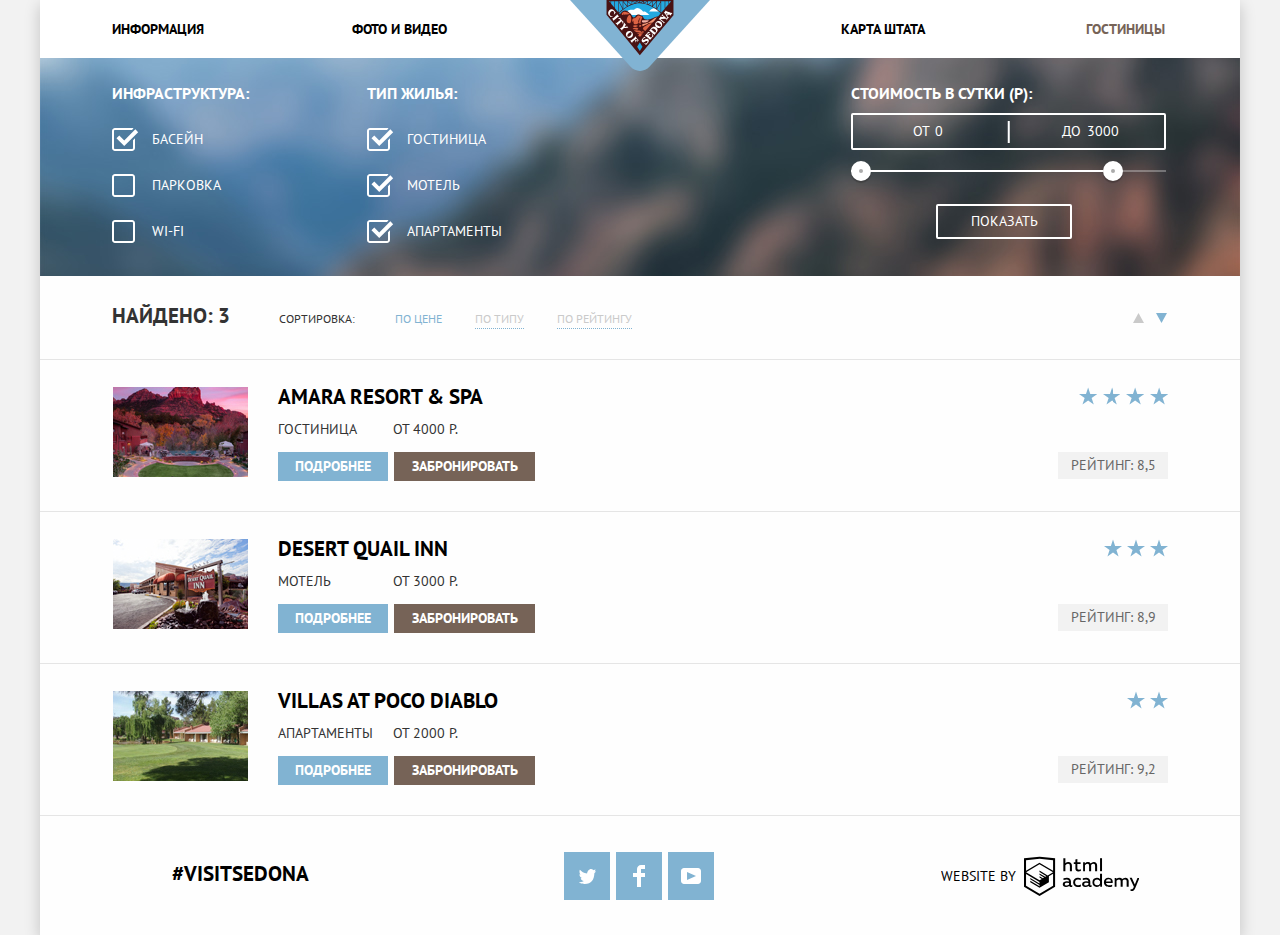
<file: catalog.html>
<!DOCTYPE html>
<html lang="ru">

<head>
  <meta charset="utf-8">
  <title>Гостиницы</title>
  <link href="https://fonts.googleapis.com/css?family=PT+Sans:400,700&display=swap&subset=cyrillic" rel="stylesheet">
  <link href="css/normalize.css" rel="stylesheet">
  <link href="css/style.min.css" rel="stylesheet">
</head>

<body>
  <header class="main-header">
    <nav class="main-navigation">
      <ul class="site-navigation">
        <li><a class="link" href="#">Информация</a></li>
        <li><a class="link" href="#">Фото и видео</a></li>
        <li><a class="link" href="#">Карта штата</a></li>
        <li class="site-navigation-current"><a>Гостиницы</a></li>
      </ul>
      <a href="index.html" class="main-logo">
        <img src="img/main-logo.svg" width="140" height="72" alt="Логотип городка Седона">
      </a>
    </nav>
  </header>
  <main class="catalog-container">
    <h1 class="visually-hidden">Гостиницы</h1>
    <section class="filters">
      <h2 class="visually-hidden">Поиск жилья</h2>
      <form class="filter" action="https://echo.htmlacademy.ru" method="post">
        <fieldset>
          <legend>Инфраструктура:</legend>
          <ul>
            <li class="filter-option">
              <input class="filter-checkbox visually-hidden" type="checkbox" name="swimming-pool" id="filter-swimming-pool" checked>
              <label for="filter-swimming-pool">Басейн</label>
            </li>
            <li class="filter-option">
              <input class="filter-checkbox visually-hidden" type="checkbox" name="parking" id="filter-parking">
              <label for="filter-parking">Парковка</label>
            </li>
            <li class="filter-option">
              <input class="filter-checkbox visually-hidden" type="checkbox" name="Wi-fi" id="filter-Wi-fi">
              <label for="filter-Wi-fi">Wi-fi</label>
            </li>
          </ul>
        </fieldset>
        <fieldset>
          <legend>Тип жилья:</legend>
          <ul>
            <li class="filter-option">
              <input class="filter-checkbox visually-hidden" type="checkbox" name="hotel" id="filter-hotel" checked>
              <label for="filter-hotel">Гостиница</label>
            </li>
            <li class="filter-option">
              <input class="filter-checkbox visually-hidden" type="checkbox" name="motel" id="filter-motel" checked>
              <label for="filter-motel">Мотель</label>
            </li>
            <li class="filter-option">
              <input class="filter-checkbox visually-hidden" type="checkbox" name="apartments" id="filter-apartments" checked>
              <label for="filter-apartments">Апартаменты</label>
            </li>
          </ul>
        </fieldset>
        <fieldset class="price-range">
          <legend>
            <span>Стоимость в сутки (р):</span>
          </legend>
          <div class="price-input">
            <label>
              <span>От</span>
              <input class="price-input-range arrows-remove" type="number" name="min-value" min="0" step="100" value="0">
            </label>
            <label>
              <span>До</span>
              <input class="price-input-range arrows-remove" type="number" name="max-value" min="0" step="100" value="3000">
            </label>
          </div>
          <div class="range-controls">
            <div class="scale">
              <div class="bar"></div>
            </div>
            <div class="range-toggle range-toggle-min"></div>
            <div class="range-toggle range-toggle-max"></div>
          </div>
          <button class="button-show-up" type="submit">
            Показать
          </button>
        </fieldset>
      </form>
    </section>
    <section class="sorting">
      <h3 class="visually-hidden">Сортировка</h3>
      <p class="found">Найдено: 3</p>
      <p class="sort">Сортировка:</p>
      <ul class="sort-value">
        <li class="sort-value-item current"><a>По цене</a></li>
        <li class="sort-value-item"><a href="#">По типу</a></li>
        <li class="sort-value-item "><a href="#">По рейтингу</a></li>
      </ul>
      <div class="arrows">
        <a class="arrow button-grey" href="#" aria-label="по убыванию">
          <svg xmlns="http://www.w3.org/2000/svg" xmlns:xlink="http://www.w3.org/1999/xlink" x="0px" y="0px" width="11px" height="10px" viewBox="0 0 11 10" enable-background="new 0 0 11 10" xml:space="preserve">
            <polygon fill="currentColor" points="5.5,0 0,10 11,10 " />
          </svg>
        </a>
        <a class="arrow-current" aria-label="по возрастанию">
          <svg xmlns="http://www.w3.org/2000/svg" xmlns:xlink="http://www.w3.org/1999/xlink" x="0px" y="0px" width="11px" height="10px" viewBox="0 0 11 10" enable-background="new 0 0 11 10" xml:space="preserve">
            <polyline fill="currentColor" points="5.5,10 0,0 11,0 " />
          </svg>
        </a>
      </div>
    </section>
    <section>
      <h2 class="visually-hidden">Список жилья</h2>
      <ul class="accommodation-list">
        <li class="accommodation-item">
          <div class="accommodation-image image">
            <img src="img/hotel.jpg" width="135" height="90" alt="Фотография гостиницы">
          </div>
          <div class="accommodation-container">
            <a class="accommodation-header link" href="#">Amara Resort & Spa</a>
            <div class="accommodation-details">
              <p class="accommodation-type">Гостиница</p>
              <p class="accommodation-price">От 4000 Р.</p>
            </div>
            <div class="accommodation-options">
              <a class="accommodation-info button-blue" href="#">Подробнее</a>
              <a class="accommodation-reserve button-brown" href="#">Забронировать</a>
            </div>
          </div>
          <div class="accommodation-rating">
            <p class="rating-stars stars stars-4">
              <span class="visually-hidden">Четыре звезды</span>
            </p>
            <p class="rating-mark">Рейтинг: 8,5</p>
          </div>
        </li>
        <li class="accommodation-item">
          <div class="accommodation-image image">
            <img src="img/motel.jpg" width="135" height="90" alt="Фотография мотеля">
          </div>
          <div class="accommodation-container">
            <a class="accommodation-header link" href="#">Desert Quail Inn</a>
            <div class="accommodation-details">
              <p class="accommodation-type">Мотель</p>
              <p class="accommodation-price">От 3000 Р.</p>
            </div>
            <div class="accommodation-options">
              <a class="accommodation-info button-blue" href="#">Подробнее</a>
              <a class="accommodation-reserve button-brown" href="#">Забронировать</a>
            </div>
          </div>
          <div class="accommodation-rating">
            <p class="rating-stars stars stars-3">
              <span class="visually-hidden">Три звезды</span>
            </p>
            <p class="rating-mark">Рейтинг: 8,9</p>
          </div>
        </li>
        <li class="accommodation-item">
          <div class="accommodation-image image">
            <img src="img/apartments.jpg" width="135" height="90" alt="Фотография апартаментов">
          </div>
          <div class="accommodation-container">
            <a class="accommodation-header link" href="#">Villas at Poco Diablo</a>
            <div class="accommodation-details">
              <p class="accommodation-type">Апартаменты</p>
              <p class="accommodation-price">От 2000 Р.</p>
            </div>
            <div class="accommodation-options">
              <a class="accommodation-info button-blue" href="#">Подробнее</a>
              <a class="accommodation-reserve button-brown" href="#">Забронировать</a>
            </div>
          </div>
          <div class="accommodation-rating">
            <p class="rating-stars stars stars-2">
              <span class="visually-hidden">Две звезды</span>
            </p>
            <p class="rating-mark">Рейтинг: 9,2</p>
          </div>
        </li>
      </ul>
    </section>
  </main>
  <footer class="main-footer">
    <p class="footer-hashtag">#Visitsedona</p>
    <div class="footer-social">
      <span class="visually-hidden">Соцсети</span>
      <ul>
        <li>
          <a class="social-button button-blue" href="#" aria-label="Ссылка на Твитер">
            <img src="img/twitter.svg" width="17" height="15" alt="Твитер">
          </a>
        </li>
        <li>
          <a class="social-button button-blue" href="#" aria-label="Ссылка на Фейсбук">
            <img src="img/facebook.svg" width="12" height="22" alt="Фейсбук">
          </a>
        </li>
        <li>
          <a class="social-button button-blue" href="#" aria-label="Ссылка на Ютуб">
            <img src="img/youtube.svg" width="20" height="16" alt="Ютуб">
          </a>
        </li>
      </ul>
    </div>
    <p class="footer-copyright">
      Website by
      <a href="https://htmlacademy.ru/intensive/htmlcss" aria-label="HTML Academy Intensive HTMLCSS" target="_blank">
        <svg xmlns="http://www.w3.org/2000/svg" width="115" height="41" viewBox="0 0 113 39">
          <title>HTML Academy Intensive HTMLCSS</title>
          <path d="M401.93,351.51a2.07,2.07,0,0,0,.58-0.11v1.4a3.41,3.41,0,0,1-1.24.22,1.75,1.75,0,0,1-1.75-1,5.08,5.08,0,0,1-3.3,1.13c-1.59,0-3.06-.87-3.06-2.68,0-2.24,2.08-2.93,3.9-2.93a11.63,11.63,0,0,1,2.28.26v-0.31c0-1.09-.8-1.86-2.3-1.86a7.79,7.79,0,0,0-3.15.67v-1.79a10.72,10.72,0,0,1,3.35-.58c2.48,0,4,1.18,4,3.83v3.14A0.57,0.57,0,0,0,401.93,351.51Zm-6.76-1.19a1.42,1.42,0,0,0,1.64,1.29,3.56,3.56,0,0,0,2.53-1V349.1a10.21,10.21,0,0,0-1.9-.22C396.34,348.89,395.17,349.23,395.17,350.33Z" transform="translate(-355.09 -323.29)" fill="currentColor" />
          <path d="M408.15,343.91a5.29,5.29,0,0,1,2.7.67v1.79a4.28,4.28,0,0,0-2.42-.73,2.89,2.89,0,1,0,0,5.76,5.26,5.26,0,0,0,2.55-.67v1.8a6.58,6.58,0,0,1-2.9.6,4.42,4.42,0,0,1-4.72-4.54A4.54,4.54,0,0,1,408.15,343.91Z" transform="translate(-355.09 -323.29)" fill="currentColor" />
          <path d="M420.93,351.51a2.07,2.07,0,0,0,.58-0.11v1.4a3.41,3.41,0,0,1-1.24.22,1.75,1.75,0,0,1-1.75-1,5.08,5.08,0,0,1-3.3,1.13c-1.59,0-3.06-.87-3.06-2.68,0-2.24,2.08-2.93,3.9-2.93a11.63,11.63,0,0,1,2.28.26v-0.31c0-1.09-.8-1.86-2.3-1.86a7.79,7.79,0,0,0-3.15.67v-1.79a10.72,10.72,0,0,1,3.35-.58c2.48,0,4,1.18,4,3.83v3.14A0.57,0.57,0,0,0,420.93,351.51Zm-6.76-1.19a1.42,1.42,0,0,0,1.64,1.29,3.56,3.56,0,0,0,2.53-1V349.1a10.21,10.21,0,0,0-1.9-.22C415.33,348.89,414.17,349.23,414.17,350.33Z" transform="translate(-355.09 -323.29)" fill="currentColor" />
          <path d="M431.76,340.14V352.9H430v-1.39a4.07,4.07,0,0,1-3.35,1.62,4.62,4.62,0,0,1,0-9.22,4,4,0,0,1,3.15,1.37v-5.14h2ZM427,345.62a2.9,2.9,0,0,0,0,5.8,3,3,0,0,0,2.79-1.84v-2.13A3.06,3.06,0,0,0,427,345.62Z" transform="translate(-355.09 -323.29)" fill="currentColor" />
          <path d="M438.08,343.91c3.48,0,4.68,2.81,4.12,5.34h-6.58c0.22,1.57,1.75,2.22,3.35,2.22a6.41,6.41,0,0,0,2.77-.62v1.68a7.5,7.5,0,0,1-3.14.6c-2.68,0-5-1.53-5-4.61A4.39,4.39,0,0,1,438.08,343.91Zm0.09,1.62a2.39,2.39,0,0,0-2.57,2.26h4.85A2.06,2.06,0,0,0,438.17,345.53Z" transform="translate(-355.09 -323.29)" fill="currentColor" />
          <path d="M444.19,352.9v-8.75h1.73v1.09a4,4,0,0,1,2.92-1.33,3,3,0,0,1,2.73,1.4,4.33,4.33,0,0,1,3.06-1.4,3.21,3.21,0,0,1,3.32,3.52v5.47h-2v-5.41a1.67,1.67,0,0,0-1.73-1.84,2.94,2.94,0,0,0-2.17,1.18c0,0.2,0,.4,0,0.6v5.47h-2v-5.41a1.67,1.67,0,0,0-1.73-1.84,3.11,3.11,0,0,0-2.32,1.35v5.91h-2Z" transform="translate(-355.09 -323.29)" fill="currentColor" />
          <path d="M466.56,344.15h2l-4.1,9.93c-0.95,2.28-2.19,3-3.52,3a5,5,0,0,1-1.15-.15v-1.66a3,3,0,0,0,.89.13c0.95,0,1.66-.67,2.17-2l0.18-.44-4.16-8.82H461l3,6.6Z" transform="translate(-355.09 -323.29)" fill="currentColor" />
          <path d="M395.75,324.82v5a4,4,0,0,1,2.83-1.2,3.41,3.41,0,0,1,3.61,3.57v5.41h-2v-5.16a1.9,1.9,0,0,0-2-2.1,3.08,3.08,0,0,0-2.44,1.46v5.8h-2V324.82h2Z" transform="translate(-355.09 -323.29)" fill="currentColor" />
          <path d="M407.52,325.71v3.12h3.17v1.71h-3.17v4c0,1.15.53,1.53,1.66,1.53a4.71,4.71,0,0,0,1.77-.35v1.68a7.14,7.14,0,0,1-2.35.38,2.68,2.68,0,0,1-3-2.88v-4.38H404v-1.71h1.57v-2.64Z" transform="translate(-355.09 -323.29)" fill="currentColor" />
          <path d="M413.19,337.58v-8.75h1.73v1.09a4,4,0,0,1,2.92-1.33,3,3,0,0,1,2.73,1.4,4.33,4.33,0,0,1,3.06-1.4,3.21,3.21,0,0,1,3.32,3.52v5.47h-2v-5.41a1.67,1.67,0,0,0-1.73-1.84,2.94,2.94,0,0,0-2.17,1.18c0,0.2,0,.4,0,0.6v5.47h-2v-5.41a1.67,1.67,0,0,0-1.73-1.84,3.11,3.11,0,0,0-2.32,1.35v5.91h-2Z" transform="translate(-355.09 -323.29)" fill="currentColor" />
          <rect x="74.72" y="1.52" width="1.95" height="12.76" fill="currentColor" />
          <path d="M370.53,323.31l-0.16,0-15.28,1.6v28L370.37,362l15.28-9.09v-28Zm13.12,28.45-13.28,7.9-13.28-7.9V340.28l13.22,7.87,0,1.43-9.07-5.4v1.38l9.11,5.47,0,1.46-9.1-5.42v1.38l9.11,5.47h0l9.19-5.5v-1.39h0v-4.52l4.1-2.45v11.67Zm0-13.16L380,340.74h0l-1.68,1-8-4.76v1.38l6.84,4.07-0.06,0-0.15.09-1,.57-5.64-3.36v1.38l4.45,2.65-1.05.7,0,0-3.36-2v1.38l2.21,1.3-2.25,1.35-13.16-7.82,13.17-7.92h0Zm0-1.39-13.35-7.87h0l-13.2,7.86v-10.5l13.28-1.39,13.28,1.39v10.51Z" transform="translate(-355.09 -323.29)" fill="currentColor" />
        </svg>
      </a>
    </p>
  </footer>
</body>

</html>
</file>
<file: css/style.min.css>
@keyframes shake{0%,to{transform:translateX(0)}10%,30%,50%,70%,90%{transform:translateX(-10px)}20%,40%,60%,80%{transform:translateX(10px)}}html{box-sizing:border-box}*,::after,::before{box-sizing:inherit}body{width:1200px;padding:0;margin:0 auto;font-family:'PT Sans','Arial',sans-serif;font-size:14px;line-height:21px;font-weight:400;color:#333;text-transform:uppercase;background-color:#f2f2f2;box-shadow:0 5px 15px 0 rgba(0,1,1,.2)}a{text-decoration:none}img{max-width:100%;height:auto}.arrows-remove::-webkit-inner-spin-button,.arrows-remove::-webkit-outer-spin-button{margin:0;-webkit-appearance:none}.arrows-remove{-moz-appearance:textfield}.button-blue{color:#fff;background:#81b3d2;transition:.2s}.button-blue:hover{background-color:#669ec0;cursor:pointer}.button-blue:active{color:rgba(255,255,255,.3);background-color:#5496bd}.button-blue:active *{background-color:#5496bd;opacity:.3}.button-brown{color:#fff;background-color:#766357}.button-brown:hover{background-color:#604e43;cursor:pointer}.button-brown:active{color:rgba(255,255,255,.3);background-color:#503e33}.button-brown:active *{background-color:#503e33;opacity:.3}.button-brown,.button-grey{transition:.2s}.button-grey:hover{color:#000}.button-grey:focus{color:#000}.button-grey:active,.link:hover{color:#81b3d2}.link{color:#000;transition:.2s}.link:active{color:#cacaca}.visually-hidden{position:absolute;width:1px;height:1px;margin:-1px;padding:0;border:0;clip:rect(0 0 0 0);overflow:hidden}.body-index{position:relative}.main-header{padding:16px 0;background-color:#fff}.site-navigation{display:flex;flex-wrap:wrap;margin:0 0 -30px -80px;padding:0 72px;list-style:none;line-height:26px;font-weight:700}.site-navigation li{display:block;width:160px;margin-bottom:30px;margin-left:80px}.site-navigation li:nth-child(4n+3){margin-left:253px;text-align:right}.site-navigation li:nth-child(4n+4){text-align:right}.main-logo{position:absolute;top:0;left:50%;z-index:3;transform:translateX(-50%)}.container{background-color:#fff}.benefits-slogan{display:flex;min-height:510px;background:url(../img/polygon.svg),url(../img/background-photo.jpg);background-color:#dceaf3;background-position:bottom,0 -80px;background-repeat:no-repeat,no-repeat}.benefits-slogan img{margin:0 auto auto;padding-top:76px}.benefits-title{display:flex;flex-direction:column;margin:0;padding:55px 300px 50px;text-align:center;line-height:26px}.benefits-title h3{margin:0 0 30px;font-size:21px;font-weight:700;color:#000}.benefits-title p{margin:0}.benefit-unit{display:flex;flex-wrap:wrap;text-align:center;color:#fff;background-color:#81b3d2}.benefit-unit-text{width:400px;padding:48px 40px}.benefit-unit-text *{margin:0}.benefit-unit-text h3{width:151px;margin:0 auto 25px;font-size:21px;font-weight:700}.benefit-unit-text p{margin-bottom:10px;white-space:pre-line}.benefit-unit-text p:first-of-type{margin-bottom:20px}.benefit-unit-image{display:flex;align-items:center;width:800px}.features-list{display:flex;flex-wrap:wrap;padding:56px 63px 60px;margin:0 -63px;list-style:none}.feature-item{position:relative;width:400px;padding:105px 55px 0;text-align:center}.feature-item *{margin:0}.benefit-item h3,.feature-item h3{font-size:21px;font-weight:700;color:#000}.feature-item h3{margin-bottom:25px}.benefit-item p,.feature-item p{margin-bottom:20px}.feature-item-icon-home::before{content:'';position:absolute;top:5px;left:50%;width:75px;height:72px;background-image:url(../img/icon-1.svg);transform:translateX(-50%)}.feature-item-icon-food::before,.feature-item-icon-gifts::before{content:'';position:absolute;top:7px;left:50%;width:74px;height:70px;background-image:url(../img/icon-2.svg);transform:translateX(-50%)}.feature-item-icon-food::before{top:0;width:64px;height:76px;background-image:url(../img/icon-3.svg)}.backward{order:1}.benefits-list{position:relative;z-index:2;display:flex;flex-wrap:wrap;margin:0;padding:50px 0 40px;list-style:none;background-color:#eee}.benefit-item *{margin:0}.benefit-item{width:400px;padding:0 65px;text-align:center}.benefit-item h3{margin:0 55px 24px}.benefit-item p{white-space:pre-line}.benefit-item p:first-of-type{margin-bottom:21px}.search{position:relative;z-index:2;display:flex;flex-direction:column;padding:50px 316px 0;background-color:#fff}.search *{margin:0;padding:0}.search-headline{margin-bottom:25px;font-size:30px;font-weight:700;line-height:36px;text-align:center;color:#000}.search-text{width:440px;margin:0 auto 45px;line-height:24px;text-align:center;white-space:pre-line}.button-modal{width:568px;padding:30px;font-size:21px;font-weight:700;line-height:26px;text-transform:uppercase;text-align:center;border:0}.modal{position:absolute;left:50%;z-index:1;width:568px;margin:0 auto;transform:translate(-50%,-100%);transition-duration:.5s}.modal-show{opacity:1;transform:translateX(-50%)}.modal-hide{transition:none;opacity:0}.modal-error{animation:shake .6s}.search-form{padding:55px;font-size:inherit;font-weight:700;line-height:26px;color:#000;background-color:#fff;box-shadow:0 5px 15px 0 rgba(0,1,1,.2)}.search-form *{margin:0;padding:0}.calendar-button{position:absolute;right:10px;top:7px;color:#cacaca;background:0 0;border:0;cursor:pointer;outline:0}.search-form p,.search-people-amount{display:flex;justify-content:space-between}.search-form p{position:relative;align-items:center;margin:0 0 30px}.search-form label{width:95px;word-break:break-word;cursor:pointer}.search-form input{width:346px;height:38px;padding:3px 35px 0 10px;font-size:inherit;font-weight:700;line-height:26px;color:#000;text-transform:uppercase;background-color:#f2f2f2;border:2px solid #f2f2f2;outline:0}.search-people-amount{margin-bottom:53px}.search-people-amount p{flex-grow:1;margin:0}.button-people-amount{position:absolute;width:35px;height:35px;color:#aaa;background:0 0;border:0;cursor:pointer;outline:0;transition:.2s}.minus-button{right:75px;top:3px}.plus-button{right:0;top:3px}.search-people-amount input{width:117px;height:38px;padding:3px 35px;text-align:center}.search-people-amount p:last-child label{padding-right:6px;text-align:right}.search-form input:hover{background-color:#ebebeb;border-color:#ebebeb}.search-form input:focus{background-color:#fff;border:2px solid #e5e5e5}.button-search{width:100%;padding:17px 20px;font-size:21px;font-weight:700;line-height:26px;text-transform:uppercase;text-align:center;border:0}.map{position:relative;height:593px;background-color:#f2f1ef}.map img{display:block}.map-api{position:absolute;top:0;left:0;height:100%;width:100%;overflow:hidden}.catalog-container{background-color:#fefefe}.site-navigation-current a,.site-navigation-current a:active,.site-navigation-current a:hover{color:#766357}.filters{min-height:217px;padding:25px 74px 0 72px;font-size:14px;line-height:21px;color:#fff;background-image:url(../img/filter-background.jpg);background-color:#81b3d3;background-position:0 -290px;background-repeat:no-repeat}.filter{display:flex;margin-left:-115px}.filter fieldset{width:140px;padding:0;margin:0 0 0 115px;border:0}.filter-option{position:relative;margin-bottom:25px}.filter-option label{display:flex;align-items:center;padding-left:40px;word-break:break-word;cursor:pointer}.filter-option label::before{content:'';position:absolute;left:0;width:27px;height:23px;background-image:url(../img/checkbox-off.svg);background-repeat:no-repeat}.filter-option input:checked+label::before{background-image:url(../img/checkbox-on.svg)}.filter-option input:disabled+label::before{opacity:.3}.filter-option input:focus+label::before{opacity:.5}.filter legend{margin:0 0 25px;font-size:16px;font-weight:700}.filter ul{margin:0;padding:0}.filter .price-range{display:flex;flex-direction:column;margin-left:auto;width:auto}.price-range legend{margin-bottom:9px}.price-input{position:relative;margin-bottom:20px;padding:5px;width:315px;border:2px solid #fff;border-radius:2px}.price-input label{cursor:pointer}.price-input::after{content:'';position:absolute;top:50%;left:50%;width:2.5px;height:22px;background:#fff;transform:translate(-50%,-50%)}.price-input span{margin-left:55px}.price-input-range{width:70px;font-size:14px;line-height:21px;color:#fff;background-color:transparent;border:0;outline:0}.range-controls{position:relative;margin-bottom:32px}.range-controls .scale{height:2px;background:rgba(255,255,255,.3)}.range-controls .bar{width:80%;height:2px;background:#fff}.range-toggle{position:absolute;top:-9px;width:4px;height:4px;box-sizing:content-box;background:#ababab;border:8px solid #fff;border-radius:50%;box-shadow:0 2px 1px 0 rgba(0,1,1,.2);cursor:pointer;transition:.2s}.range-toggle:hover{transform:scale(1.1)}.range-toggle-min{left:0}.range-toggle-max{left:80%}.button-show-up{width:136px;margin:0 0 37px 85px;padding:5px;font-size:14px;line-height:21px;color:#fff;text-transform:uppercase;text-align:center;background-color:transparent;border:2px solid #fff;border-radius:2px;cursor:pointer;transition:.2s}.button-show-up:hover{color:#000;background-color:#fff}.sorting{display:flex;align-items:baseline;padding:27px 73px 30px 72px;border-bottom:1px solid #e5e5e5}.sorting *{display:flex;margin:0;padding:0}.found{font-size:21px;line-height:26px;font-weight:700}.sort{margin-left:49px;margin-right:40px;font-size:12px;line-height:18px}.sort-value{display:flex;flex-wrap:wrap;max-width:700px;margin-left:-33px}.filter ul,.sort-value li{list-style:none}.sort-value-item a{font-size:12px;line-height:18px;color:#cacaca;border-bottom:1px dotted #81b3d2;transition:.2s}.sort-value-item a:hover{color:#81b3d2}.sort-value-item a:active{color:#000;border:0}.sort-value-item.current a{color:#81b3d2;border:0}.sort-value-item{margin-left:33px}.arrows{margin-left:auto}.arrow{color:#cacaca}.arrow-current{margin-left:12px;color:#81b3d2}.accommodation-list{margin:0;padding:0;list-style:none}.accommodation-item{position:relative;display:flex;padding:20px 72px 30px 73px;border-bottom:1px solid #e5e5e5}.accommodation-image{flex-shrink:0;width:135px}.accommodation-container{max-width:500px;margin-left:30px}.accommodation-container *{margin:0;padding:0}.accommodation-header{display:inline-block;vertical-align:middle;margin-bottom:9px;padding-top:4px;font-size:21px;font-weight:700;line-height:26px}.accommodation-image img{display:block;margin-top:7px}.accommodation-details{display:flex;margin-bottom:12px}.accommodation-type{width:115px}.accommodation-options{display:flex}.accommodation-info,.accommodation-reserve{display:flex;justify-content:center;align-items:center;width:110px;padding:4px;font-weight:700;word-break:break-word;text-align:center}.accommodation-reserve{width:141px;margin-left:6px}.accommodation-rating{margin-left:auto}.accommodation-rating *{margin:0}.rating-stars{margin:7px 0 47px auto}.stars{height:18px;background-image:url(../img/star.svg);background-repeat:space;background-size:18px 18px}.stars-1{width:18px}.stars-2{width:41px}.stars-3{width:64px}.stars-4{width:89px}.stars-5{width:90px}.main-footer,.rating-mark{display:flex;align-items:center}.rating-mark{justify-content:center;width:110px;height:27px;color:#666;background-color:#f2f2f2}.main-footer{justify-content:space-between;padding:36px 101px 29px 132px;background-color:rgba(255,255,255,.9)}.footer-index{position:absolute;bottom:0;width:100%}.footer-hashtag{display:flex;align-items:center;margin:0 0 11px;font-size:21px;font-weight:700;line-height:26px;color:#000}.footer-social{width:300px;margin-left:22px;text-align:center}.footer-social ul,.social-button{display:flex;align-items:center;justify-content:center}.footer-social ul{flex-wrap:wrap;margin:0;padding:0;list-style:none}.footer-social li{margin:0 0 6px 6px}.social-button{width:46px;height:48px}.footer-copyright{display:flex;align-items:center;margin:0 0 6px;line-height:26px;color:#000;overflow:hidden}.footer-copyright a{color:#000;transition:.2s}.footer-copyright a:hover{color:#81b3d2}.footer-copyright a:active{color:#bdbbbc}.footer-copyright svg{display:flex;margin-left:8px}
</file>
